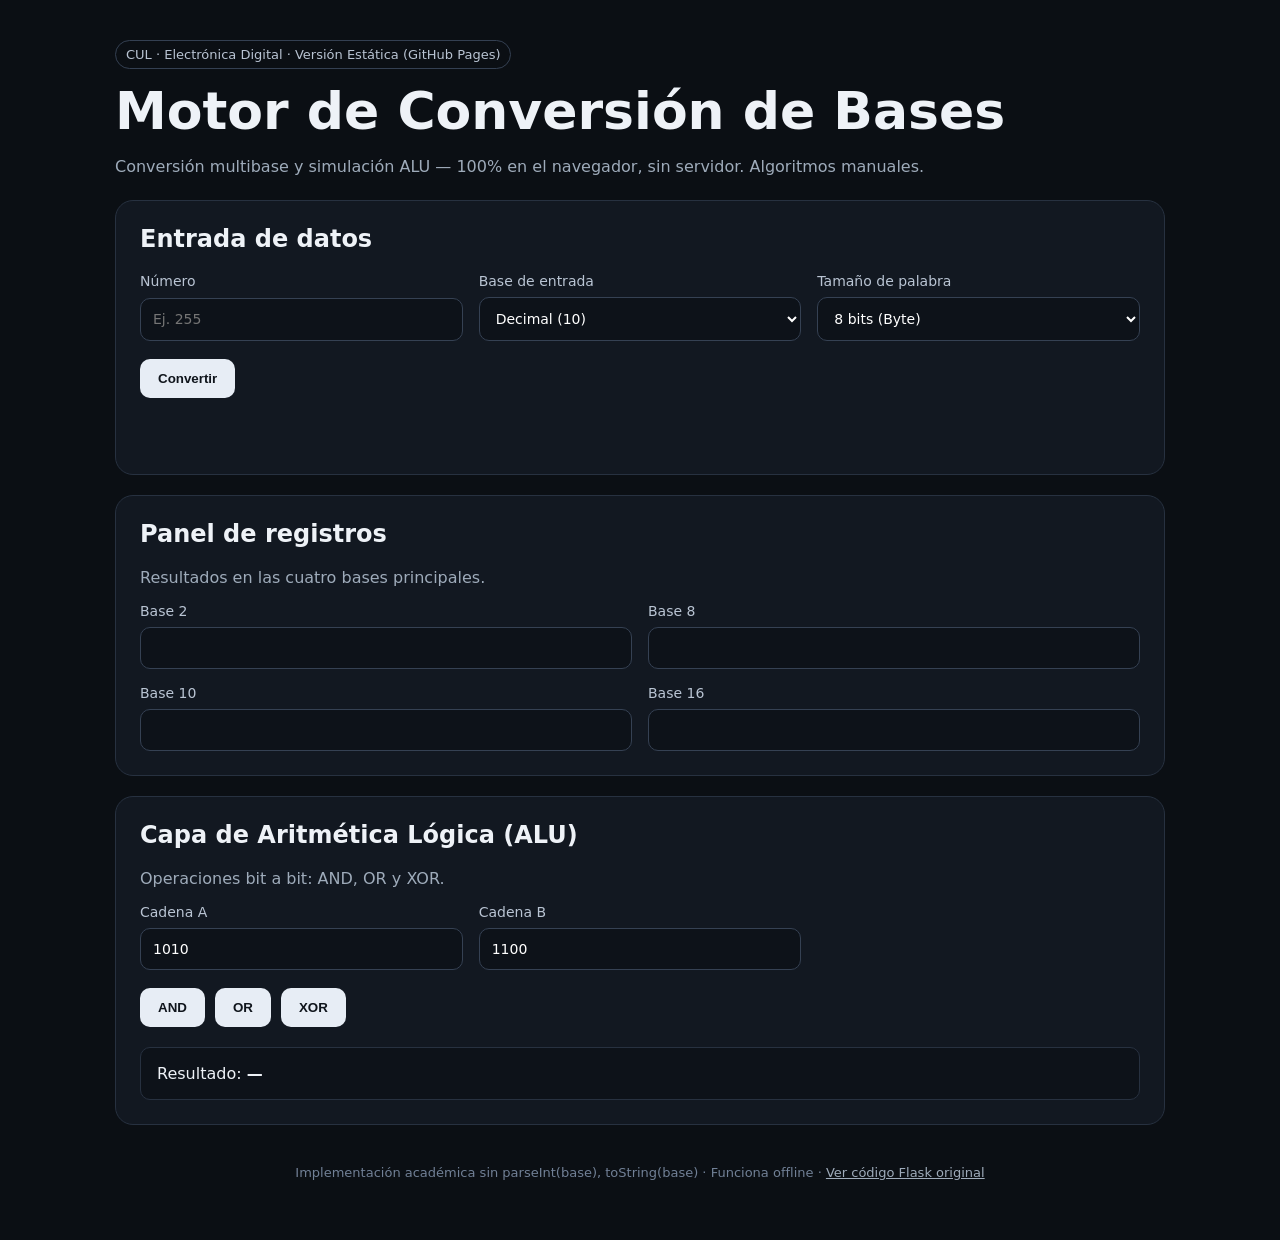
<file: index.html>
<!doctype html>
<html lang="es">
<head>
<meta charset="utf-8">
<meta name="viewport" content="width=device-width, initial-scale=1">
<title>Motor de Conversión Digital - CUL</title>
<style>
*{box-sizing:border-box}body{margin:0;font-family:Inter,system-ui,sans-serif;background:#0b0f14;color:#eef2f7}.container{width:min(1050px,calc(100% - 32px));margin:auto;padding:40px 0}.hero{margin-bottom:24px}.badge{display:inline-block;padding:6px 10px;border:1px solid #344052;border-radius:999px;font-size:13px;color:#b9c4d3}h1{margin:12px 0 8px;font-size:clamp(32px,5vw,52px)}h2{margin-top:0}.hero p,.card p{color:#9eabba}.card{background:#121821;border:1px solid #273140;border-radius:18px;padding:24px;margin-bottom:20px}.form-grid,.register-grid{display:grid;grid-template-columns:repeat(3,1fr);gap:16px}.register-grid{grid-template-columns:repeat(2,1fr)}label{display:grid;gap:8px;color:#b9c4d3;font-size:14px}input,select{width:100%;border:1px solid #354153;background:#0d1219;color:#fff;border-radius:10px;padding:12px;font:inherit}button{margin-top:18px;border:0;border-radius:10px;padding:12px 18px;background:#e7edf5;color:#10151c;font-weight:700;cursor:pointer}button:hover{background:#d8e2f0}.message{min-height:20px}.message.error{color:#ff8f8f}.message.success{color:#9de6b2}.alu-buttons{display:flex;gap:10px;flex-wrap:wrap}.alu-result{margin-top:20px;padding:16px;border-radius:10px;background:#0d1219;border:1px solid #273140}footer{color:#718096;font-size:13px;text-align:center;padding:20px 0}@media(max-width:760px){.form-grid,.register-grid{grid-template-columns:1fr}}
</style>
</head>
<body>
<main class="container">
<header class="hero">
<span class="badge">CUL · Electrónica Digital · Versión Estática (GitHub Pages)</span>
<h1>Motor de Conversión de Bases</h1>
<p>Conversión multibase y simulación ALU — 100% en el navegador, sin servidor. Algoritmos manuales.</p>
</header>

<section class="card">
<h2>Entrada de datos</h2>
<div class="form-grid">
<label>Número<input id="number" type="text" placeholder="Ej. 255"></label>
<label>Base de entrada<select id="base">
<option value="2">Binario (2)</option><option value="8">Octal (8)</option>
<option value="10" selected>Decimal (10)</option><option value="16">Hexadecimal (16)</option>
</select></label>
<label>Tamaño de palabra<select id="bits">
<option value="8">8 bits (Byte)</option><option value="16">16 bits (Word)</option><option value="32">32 bits (DWord)</option><option value="64">64 bits (QWord)</option>
</select></label>
</div>
<button id="convertBtn">Convertir</button>
<p id="message" class="message"></p>
</section>

<section class="card">
<h2>Panel de registros</h2>
<p>Resultados en las cuatro bases principales.</p>
<div class="register-grid">
<label>Base 2<input id="out2" readonly></label>
<label>Base 8<input id="out8" readonly></label>
<label>Base 10<input id="out10" readonly></label>
<label>Base 16<input id="out16" readonly></label>
</div>
</section>

<section class="card">
<h2>Capa de Aritmética Lógica (ALU)</h2>
<p>Operaciones bit a bit: AND, OR y XOR.</p>
<div class="form-grid">
<label>Cadena A<input id="aluA" value="1010"></label>
<label>Cadena B<input id="aluB" value="1100"></label>
</div>
<div class="alu-buttons">
<button data-op="AND">AND</button><button data-op="OR">OR</button><button data-op="XOR">XOR</button>
</div>
<div class="alu-result">Resultado: <strong id="aluResult">—</strong></div>
</section>

<footer>Implementación académica sin parseInt(base), toString(base) · Funciona offline · <a href="https://github.com/dacc-code/calculadora-conversiones-cul" style="color:#9eabba">Ver código Flask original</a></footer>
</main>
<script>
// === LÓGICA PORTADA DE app.py (sin servidor) ===
const DIGITS="0123456789ABCDEF";
const CHAR_TO_VALUE={};
for(let i=0;i<10;i++) CHAR_TO_VALUE[String(i)]=i;
for(let i=0;i<6;i++) CHAR_TO_VALUE[String.fromCharCode(65+i)]=10+i;

function digitValue(ch){
  ch=ch.toUpperCase();
  if(!(ch in CHAR_TO_VALUE)) throw new Error(`Dígito inválido: ${ch}`);
  return CHAR_TO_VALUE[ch];
}
function validateDigits(number, base){
  if(!number) throw new Error("Ingrese un número.");
  for(let ch of number.toUpperCase()){
    if(digitValue(ch) >= base) throw new Error(`El dígito '${ch}' no pertenece a la base ${base}.`);
  }
}
function baseToDecimal(number, base){
  number=number.trim().toUpperCase();
  validateDigits(number, base);
  let result=0, power=1;
  for(let i=number.length-1;i>=0;i--){
    result += digitValue(number[i]) * power;
    power *= base;
  }
  return result;
}
function decimalToBase(value, base){
  if(value===0) return "0";
  let remainders=[], current=value;
  while(current>0){
    let q=Math.floor(current/base);
    let r=current - q*base;
    remainders.push(DIGITS[r]);
    current=q;
  }
  let res="";
  for(let i=remainders.length-1;i>=0;i--) res+=remainders[i];
  return res;
}
function padLeft(value, width){
  while(value.length < width) value="0"+value;
  return value;
}
function convertAll(number, source_base, bits){
  let decimal_value=baseToDecimal(number, source_base);
  let max_value = (2 ** bits) -1; // para 64 bits pierde precisión pero ok para demo; usamos BigInt si bits>32?
  // Fix para 64 bits con BigInt
  if(bits===64){
    let maxBig = (2n ** 64n) - 1n;
    let decBig = BigInt(decimal_value);
    // si usamos base 10 grande > 2^53, re-evaluar con BigInt parsing
    // fallback: para 64 bits usamos BigInt path
    try {
      // reparse con BigInt si base !=10
      let val = 0n;
      let b = BigInt(source_base);
      let num = number.trim().toUpperCase();
      for(let ch of num){
        val = val * b + BigInt(digitValue(ch));
      }
      decBig = val;
      decimal_value = Number(val > BigInt(Number.MAX_SAFE_INTEGER) ? maxBig : val); // mantener compat
      if(decBig > maxBig) throw new Error(`Overflow / Desbordamiento de Registro. El máximo para ${bits} bits es ${maxBig}.`);
      let binary = padLeft(decBig.toString(2), bits);
      let octal = padLeft(decBig.toString(8), Math.ceil(bits/3));
      let decimal = decBig.toString(10);
      let hexadecimal = padLeft(decBig.toString(16).toUpperCase(), Math.ceil(bits/4));
      return {binary, octal, decimal, hexadecimal, decimal_value: decimal, max_value: maxBig.toString()};
    } catch(e){ if(e.message.includes("Overflow")) throw e; }
  }
  if(decimal_value > max_value) throw new Error(`Overflow / Desbordamiento de Registro. El máximo para ${bits} bits es ${max_value}.`);
  let binary=padLeft(decimalToBase(decimal_value,2),bits);
  let octal=padLeft(decimalToBase(decimal_value,8),Math.ceil(bits/3));
  let decimal=decimalToBase(decimal_value,10);
  let hexadecimal=padLeft(decimalToBase(decimal_value,16),Math.ceil(bits/4));
  return {binary, octal, decimal, hexadecimal, decimal_value, max_value};
}
function normalizeBinary(v){
  v=v.trim(); if(!v) throw new Error("Ingrese un valor binario.");
  for(let ch of v) if(ch!=='0' && ch!=='1') throw new Error("La ALU solo acepta cadenas binarias.");
  return v;
}
function aluOperation(a,b,op){
  a=normalizeBinary(a); b=normalizeBinary(b);
  if(a.length!==b.length) throw new Error("Las dos cadenas binarias deben tener la misma longitud.");
  let res="";
  for(let i=0;i<a.length;i++){
    let x=a[i], y=b[i];
    if(op==="AND") res+= (x==="1" && y==="1")?"1":"0";
    else if(op==="OR") res+= (x==="1" || y==="1")?"1":"0";
    else if(op==="XOR") res+= (x!==y)?"1":"0";
    else throw new Error("Operación ALU no válida.");
  }
  return res;
}

// UI
const $=id=>document.getElementById(id);
$("convertBtn").addEventListener("click",()=>{
 const m=$("message");m.textContent="";m.className="message";
 try{
  let number=$("number").value, base=parseInt($("base").value), bits=parseInt($("bits").value);
  if(!number.trim()) throw new Error("Ingrese un número.");
  let d=convertAll(number, base, bits);
  $("out2").value=d.binary;$("out8").value=d.octal;$("out10").value=d.decimal;$("out16").value=d.hexadecimal;
  m.textContent=`Conversión correcta. Máximo permitido: ${d.max_value}.`;m.className="message success";
 }catch(e){["out2","out8","out10","out16"].forEach(id=>$(id).value="");m.textContent=e.message;m.className="message error";}
});
document.querySelectorAll("[data-op]").forEach(b=>b.addEventListener("click",()=>{
 try{
  let r=aluOperation($("aluA").value,$("aluB").value,b.dataset.op);
  $("aluResult").textContent=r;
 }catch(e){$("aluResult").textContent=e.message;}
}));
</script>
</body>
</html>
</file>
